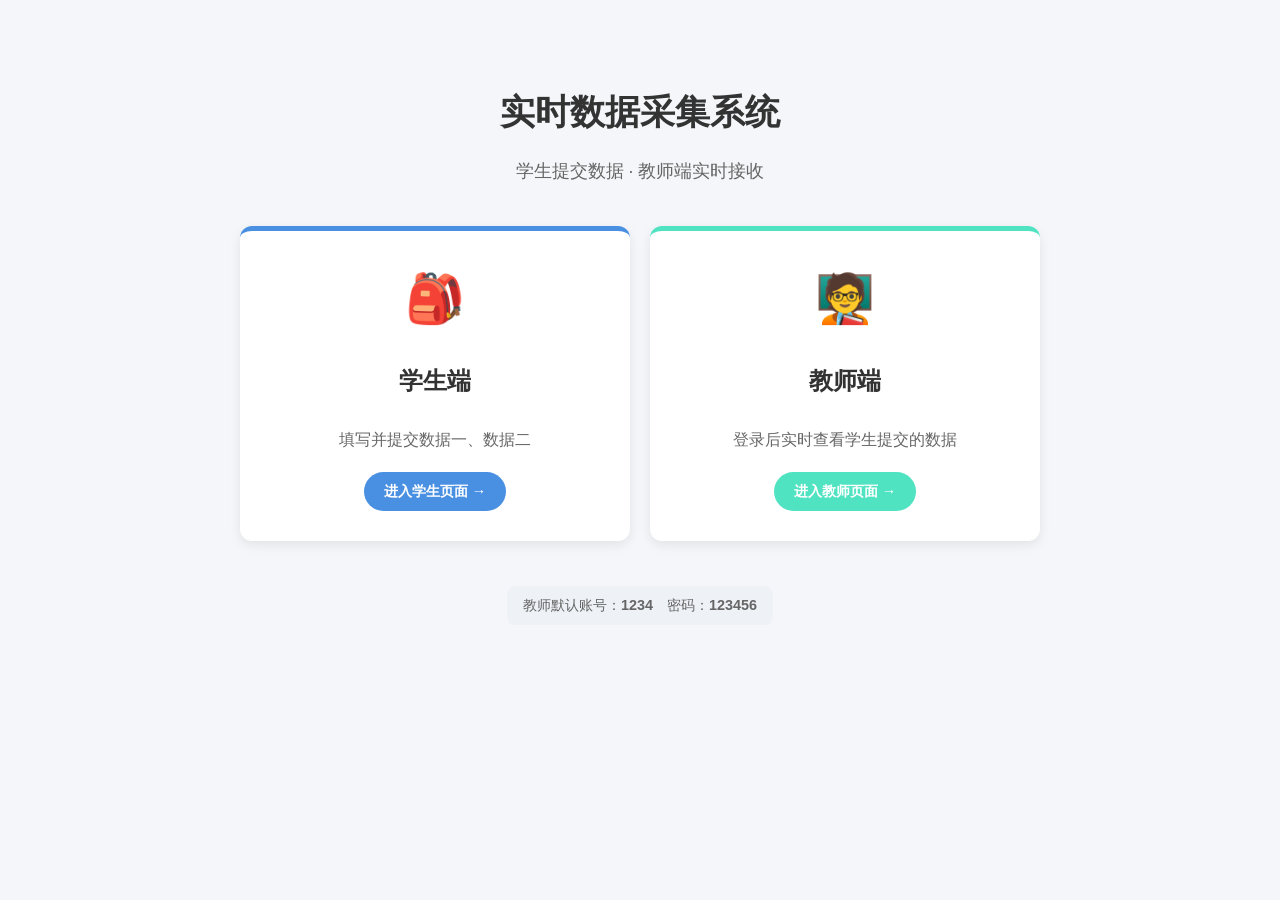
<file: index.html>
<!DOCTYPE html>
<html lang="zh-CN">
<head>
<meta charset="UTF-8">
<meta name="viewport" content="width=device-width, initial-scale=1">
<title>实时数据采集系统</title>
<link rel="stylesheet" href="style.css">
</head>
<body>
<div class="page">
  <h1 class="hero-title">实时数据采集系统</h1>
  <p class="hero-sub">学生提交数据 · 教师端实时接收</p>

  <div class="role-grid">
    <a class="role-card student" href="student.html">
      <div class="role-icon">🎒</div>
      <h2>学生端</h2>
      <p>填写并提交数据一、数据二</p>
      <span class="role-btn">进入学生页面 →</span>
    </a>

    <a class="role-card teacher" href="teacher.html">
      <div class="role-icon">🧑‍🏫</div>
      <h2>教师端</h2>
      <p>登录后实时查看学生提交的数据</p>
      <span class="role-btn">进入教师页面 →</span>
    </a>
  </div>

  <p class="tip">教师默认账号：<b>1234</b>　密码：<b>123456</b></p>
</div>
</body>
</html>
</file>
<file: style.css>
/* 全局基础设置 */
:root {
  --primary-color: #4a90e2; /* 学生端主色：清爽蓝 */
  --secondary-color: #50e3c2; /* 教师端主色：活力青 */
  --bg-color: #f4f6f9;
  --card-bg: #ffffff;
  --text-main: #333333;
  --text-light: #666666;
  --border-radius: 12px;
  --shadow: 0 4px 12px rgba(0, 0, 0, 0.08);
}

body {
  margin: 0;
  padding: 0;
  font-family: -apple-system, BlinkMacSystemFont, "Segoe UI", Roboto, "Helvetica Neue", Arial, sans-serif;
  background-color: var(--bg-color);
  color: var(--text-main);
  line-height: 1.6;
}

/* 页面容器 */
.page {
  max-width: 800px;
  margin: 40px auto;
  padding: 20px;
  text-align: center;
}

/* 首页标题与副标题 */
.hero-title {
  font-size: 2.2rem;
  color: var(--text-main);
  margin-bottom: 10px;
}

.hero-sub {
  color: var(--text-light);
  font-size: 1.1rem;
  margin-bottom: 40px;
}

/* 首页角色选择卡片 */
.role-grid {
  display: grid;
  grid-template-columns: repeat(auto-fit, minmax(280px, 1fr));
  gap: 20px;
  margin-bottom: 30px;
}

.role-card {
  background: var(--card-bg);
  border-radius: var(--border-radius);
  padding: 30px 20px;
  text-decoration: none;
  color: var(--text-main);
  box-shadow: var(--shadow);
  transition: transform 0.2s, box-shadow 0.2s;
  border-top: 5px solid transparent;
  display: flex;
  flex-direction: column;
  align-items: center;
}

.role-card:hover {
  transform: translateY(-5px);
  box-shadow: 0 8px 20px rgba(0, 0, 0, 0.12);
}

.role-card.student { border-top-color: var(--primary-color); }
.role-card.teacher { border-top-color: var(--secondary-color); }

.role-icon { font-size: 3rem; margin-bottom: 15px; }
.role-card h2 { margin: 10px 0; font-size: 1.5rem; }
.role-card p { color: var(--text-light); margin-bottom: 20px; }

.role-btn {
  display: inline-block;
  padding: 8px 20px;
  border-radius: 20px;
  font-weight: bold;
  font-size: 0.9rem;
  color: #fff;
  transition: opacity 0.2s;
}

.student .role-btn { background-color: var(--primary-color); }
.teacher .role-btn { background-color: var(--secondary-color); }
.role-card:hover .role-btn { opacity: 0.9; }

.tip {
  font-size: 0.9rem;
  color: var(--text-light);
  background: #eef2f7;
  display: inline-block;
  padding: 8px 16px;
  border-radius: 8px;
}

/* 表单样式 (学生端 & 教师登录) */
form, #loginBox {
  background: var(--card-bg);
  padding: 30px;
  border-radius: var(--border-radius);
  box-shadow: var(--shadow);
  max-width: 400px;
  margin: 0 auto;
  text-align: left;
}

label {
  display: block;
  margin-bottom: 8px;
  font-weight: bold;
  color: var(--text-main);
}

input {
  width: 100%;
  padding: 12px;
  margin-bottom: 20px;
  border: 1px solid #ddd;
  border-radius: 8px;
  font-size: 1rem;
  box-sizing: border-box; /* 确保padding不撑大宽度 */
  transition: border-color 0.2s;
}

input:focus {
  border-color: var(--primary-color);
  outline: none;
}

button {
  width: 100%;
  padding: 12px;
  background-color: var(--primary-color);
  color: white;
  border: none;
  border-radius: 8px;
  font-size: 1rem;
  font-weight: bold;
  cursor: pointer;
  transition: background-color 0.2s;
}

button:hover { background-color: #357abd; }

#status, #loginMsg {
  margin-top: 15px;
  text-align: center;
  color: var(--text-light);
  font-size: 0.9rem;
}

/* 教师端数据表格 */
#teacherBox {
  background: var(--card-bg);
  padding: 20px;
  border-radius: var(--border-radius);
  box-shadow: var(--shadow);
  text-align: left;
  overflow-x: auto; /* 手机端表格可横向滚动 */
}

table {
  width: 100%;
  border-collapse: collapse;
  margin-top: 15px;
  min-width: 600px; /* 防止手机端挤压太厉害 */
}

th, td {
  padding: 12px 15px;
  text-align: left;
  border-bottom: 1px solid #eee;
}

th {
  background-color: #f8f9fa;
  color: var(--text-main);
  font-weight: 600;
}

tr:hover { background-color: #f1f7ff; }

/* 移动端适配 */
@media (max-width: 600px) {
  .page { margin: 20px auto; padding: 15px; }
  .hero-title { font-size: 1.8rem; }
  form, #loginBox { padding: 20px; }
}
</file>
